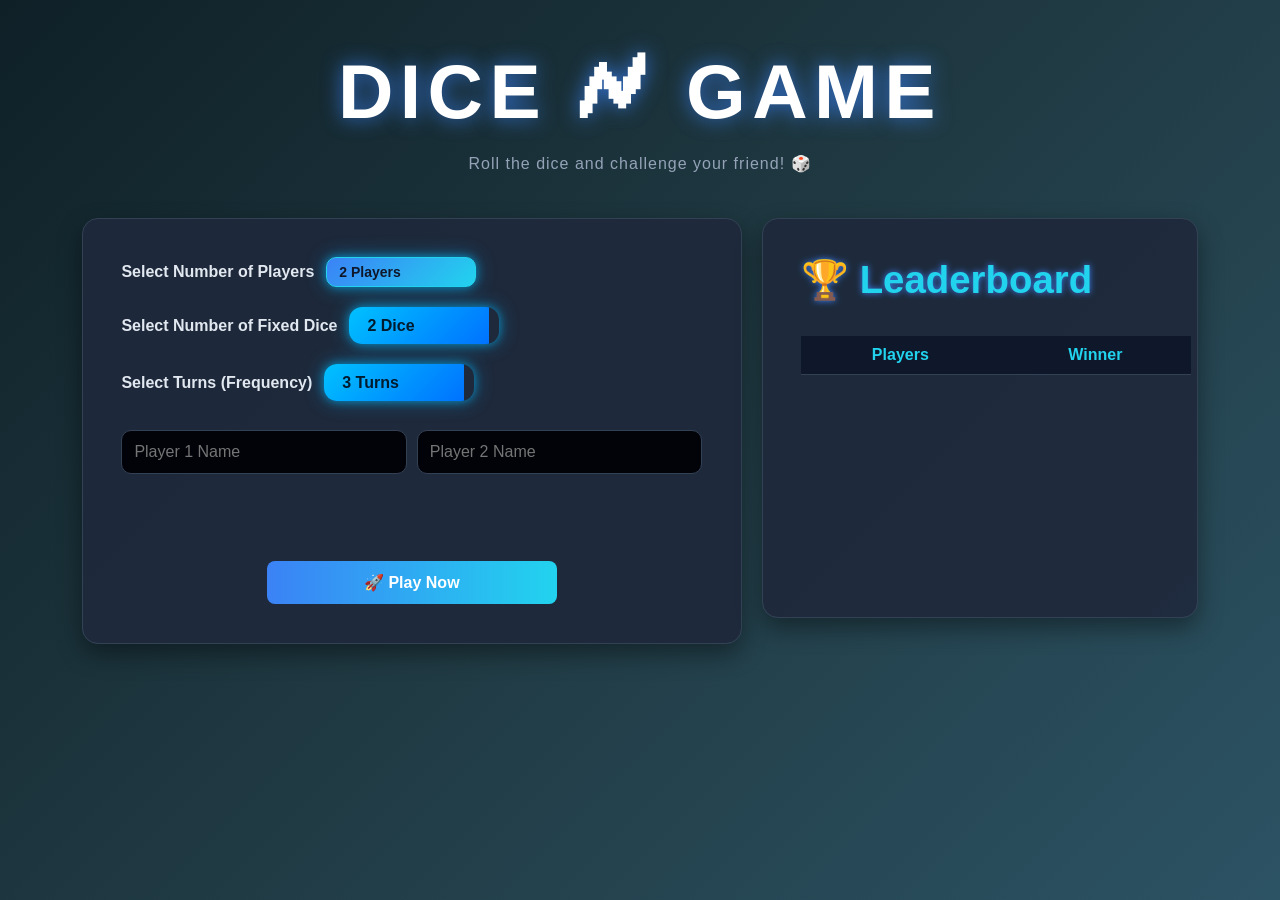
<file: index.html>
<!DOCTYPE html>
<html lang="en">

<head>
    <meta charset="UTF-8">
    <meta name="viewport" content="width=device-width, initial-scale=1.0">
    <title>Dice Battle</title>
    <link rel="stylesheet" href="style.css">
</head>

<body>
    <h1 class="title neon">
        <span>DICE</span>
        <span class="bolt">🗲</span>
        <span>GAME</span>
    </h1>

    <p class="tagline">
        Roll the dice and challenge your friend! 🎲
    </p>

    <div class="home-wrapper">
        <div class="home-card glass">
            <div class="player-select-row">
                <label for="playerCount">Select Number of Players</label>
                <select id="playerCount" class="glow-select">
                    <option value="2">2 Players</option>
                    <option value="3">3 Players</option>
                    <option value="4">4 Players</option>
                    <option value="5">5 Players</option>
                    <option value="6">6 Players</option>
                    <option value="7">7 Players</option>
                    <option value="8">8 Players</option>
                    <option value="9">9 Players</option>
                    <option value="10">10 Players</option>
                </select>
            </div>

            <div class="player-select-row">
                <label for="fixedDiceCount">Select Number of Fixed Dice</label>
                <select id="fixedDiceCount" class="glow-select">
                    <option value="2">2 Dice</option>
                    <option value="3">3 Dice</option>
                    <option value="4">4 Dice</option>
                    <option value="5">5 Dice</option>
                    <option value="6">6 Dice</option>
                    <option value="7">7 Dice</option>
                    <option value="8">8 Dice</option>
                    <option value="9">9 Dice</option>
                    <option value="10">10 Dice</option>
                </select>
            </div>

            <div class="player-select-row">
                <label for="frequencyCount">Select Turns (Frequency)</label>
                <select id="frequencyCount" class="glow-select">
                    <option value="3">3 Turns</option>
                    <option value="5">5 Turns</option>
                    <option value="7">7 Turns</option>
                    <option value="10">10 Turns</option>
                    <option value="13">13 Turns</option>
                    <option value="15">15 Turns</option>
                    <option value="17">17 Turns</option>
                    <option value="20">20 Turns</option>
                </select>
            </div>

            <div id="playersInputContainer"></div>
            <br>
            <p id="error" class="error-msg"></p>
            <button class="play-btn" onclick="startGame()">🚀 Play Now</button>
        </div>

        <div class="home-card leaderboard">
            <h2>🏆 Leaderboard</h2>
            <table class="leaderboard-table">
                <thead>
                    <tr>
                        <th>Players</th>
                        <th>Winner</th>
                    </tr>
                </thead>
                <tbody id="leaderboardBody">
                </tbody>
            </table>
        </div>

    </div>

    <script>
        const playerCountSelect = document.getElementById("playerCount");
        const container = document.getElementById("playersInputContainer");

        function generateInputs() {
            container.innerHTML = "";
            const count = playerCountSelect.value;

            for (let i = 1; i <= count; i++) {
                const input = document.createElement("input");
                input.type = "text";
                input.placeholder = `Player ${i} Name`;
                input.maxLength = 15;
                input.classList.add("player-input");
                container.appendChild(input);
            }
        }

        generateInputs();
        playerCountSelect.addEventListener("change", generateInputs);




        window.addEventListener("DOMContentLoaded", function () {
            if (typeof loadLeaderboard === "function") {
                loadLeaderboard();
            }
        });
    </script>
    <script src="script.js"></script>
</body>

</html>
</file>
<file: style.css>
* {
    margin: 0;
    padding: 0;
    box-sizing: border-box;
}


body {
    background: linear-gradient(135deg, #0f2027, #203a43, #2c5364);
    font-family: 'Comic Sans MS', cursive, sans-serif;
    color: #eef6ff;
    margin: 0;
    padding: 20px;
    display: flex;
    flex-direction: column;
    align-items: center;
    min-height: 100vh;
}


.title {
    text-align: center;
    font-size: 6vw;
    font-weight: 900;
    letter-spacing: 0.5vw;
    margin: 3vh 0 2vh 0;
    text-transform: uppercase;
    color: #ffffff;
    text-shadow: 0 0 20px rgba(59, 130, 246, 0.8);
}

.tagline {
    text-align: center;
    font-size: 400;
    color: #94a3b8;
    margin-bottom: 5vh;
    letter-spacing: 1px;
    font-weight: 500;
}

.home-wrapper {
    display: flex;
    justify-content: space-between;
    align-items: flex-start;
    width: 90%;
    margin: 0 auto;
    gap: 20px;
    flex-wrap: wrap;
}

.player-select-row {
    display: flex;
    align-items: center;
    gap: 12px;
    margin-bottom: 20px;
    flex-wrap: wrap;
}

.player-select-row label {
    font-weight: 600;
    font-size: 16px;
    color: #e2e8f0;
}

#playerCount {
    padding: 6px 12px;
    border-radius: 10px;
    border: 1px solid #22d3ee;
    background: linear-gradient(135deg, #3b82f6, #22d3ee);
    color: #0f172a;
    font-weight: 600;
    font-size: 14px;
    cursor: pointer;
    outline: none;
    transition: 0.3s ease;
    width: 130px;

}

#playerCount:hover {
    transform: scale(1.05);
    box-shadow: 0 0 12px #22d3ee;
}


#playerCount:focus {
    box-shadow: 0 0 15px #3b82f6;
}

.home-card:first-child {
    flex: 1 1 58%;
    height: auto;
    min-height: 300px;
}

.home-card:last-child {
    flex: 1 1 38%;
    height: auto;
    min-height: 400px;
}

.home-card {
    padding: 3vw;
    border-radius: 1rem;
    background: rgba(30, 41, 59, 0.9);
    border: 1px solid #334155;
    transition: all 0.3s ease;
    box-shadow: 0 10px 25px rgba(0, 0, 0, 0.4);

    display: flex;
    flex-direction: column;
}

.home-card:hover {
    transform: translateY(-6px);
    box-shadow: 0 15px 40px rgba(59, 130, 246, 0.3);
}

#playersInputContainer {
    display: grid;
    grid-template-columns: repeat(2, 1fr);
    gap: 10px;
    width: 100%;
    max-width: 1100px;
    margin: 0 auto 50px auto;
}

.players {
    display: grid;
    grid-template-columns: repeat(2, 1fr);
    gap: 20px;
    width: 100%
}

.progress-section {
    width: 100%;
    max-width: 1100px;
    display: grid;
    gap: 20px;
    grid-template-columns: repeat(auto-fit, minmax(220px, 1fr));
    margin-bottom: 25px;
}

input {
    width: 100%;
    padding: 12px;
    margin: 1vh 0;
    border-radius: 10px;
    border: 1px solid #334155;
    background: #010309;
    color: white;
    font-size: 16px;
    transition: 0.3s;
}

input:focus {
    border: 1px solid #3b82f6;
    box-shadow: 0 0 10px rgba(59, 130, 246, 0.6);
}

.play-btn {
    width: 50%;
    align-self: center;
    padding: 12px 25px;
    border-radius: 8px;
    border: none;
    font-size: 16px;
    font-weight: 600;
    cursor: pointer;
    background: linear-gradient(90deg, #3b82f6, #22d3ee);
    color: white;
    transition: 0.3s;
}

.play-btn:hover {
    transform: scale(1.05);
    box-shadow: 0 0 20px #3b82f6;
}

.error-msg {
    color: #ef4444;
    font-size: 14px;
    margin-top: 10px;
    font-weight: 500;
}

.leaderboard {
    flex: 1;
    height: 400px;
    max-height: 400px;
    overflow-y: scroll;
    overflow-x: hidden;
    padding-right: 6px;
    scrollbar-width: thin;
    scrollbar-color: rgba(34, 211, 238, 0.6) transparent;
}


.leaderboard h2 {
    font-size: 3vw;
    margin-bottom: 2vh;
    color: #22d3ee;
    text-shadow: 0 0 6px #3b82f6;
}

.leaderboard p {
    font-size: 1.2vw;
    margin: 1.5vh 0;
    padding: 12px;
    background: rgba(15, 23, 42, 0.7);
    border-radius: 10px;
    border-left: 4px solid #3b82f6;
    transition: 0.3s;
}

.leaderboard p:hover {
    background: rgba(30, 41, 59, 0.9);
    transform: translateX(5px);
}

.leaderboard-table {
    width: 100%;
    border-collapse: collapse;
    margin-top: 15px;
}

.leaderboard-table th,
.leaderboard-table td {
    padding: 10px;
    text-align: center;
    border-bottom: 1px solid #334155;
}

.leaderboard-table th {
    background: #0f172a;
    color: #22d3ee;
    font-weight: bold;
}

.leaderboard-table tr:hover {
    background: rgba(59, 130, 246, 0.1);
}

.leaderboard::-webkit-scrollbar {
    width: 6px;
}

.leaderboard::-webkit-scrollbar-track {
    background: transparent;
}

.leaderboard::-webkit-scrollbar-thumb {
    background: rgba(34, 211, 238, 0.4);
    border-radius: 10px;
}

.leaderboard::-webkit-scrollbar-thumb:hover {
    background: rgba(34, 211, 238, 0.8);
}

h2.game-title {
    font-size: 2.6rem;
    margin-bottom: 10px;
    color: #ffd700;
    text-shadow: 0 0 4px #ffd700;
}

h3.timer-text {
    font-size: 1.1rem;
    margin-bottom: 20px;
    color: black;
    position: absolute;
    left: 40px;
    top: 30px;
    background: linear-gradient(90deg, #76eafc, #72f290);
    padding: 8px 18px;
    border-radius: 20px;
    font-weight: 600;
    box-shadow: 0 4px 10px rgba(0, 0, 0, 0.25);
    animation: pulse 1s infinite alternate;
}

@keyframes pulse {
    from {
        transform: scale(1);
    }

    to {
        transform: scale(1.05);
    }
}

.fixed-dice {
    display: flex;
    justify-content: center;
    align-items: center;
    gap: 40px;
    margin-bottom: 40px;
    flex-wrap: wrap;
}

.dice-box {
    background: #173959;
    padding: 20px 30px;
    border-radius: 15px;
    display: flex;
    flex-direction: column;
    align-items: center;
    width: 120px;
    box-shadow: 0 4px 10px rgba(0, 0, 0, 0.25);

}

.dice {
    font-size: 120px;
    user-select: none;
    color: #00d8ff;
    margin-bottom: 8px;
}

.big-dice {
    font-size: 140px;
    cursor: pointer;
}

.roll-btn {
    margin: 20px auto 0 auto;
    display: block;
    background: linear-gradient(90deg, #4aca68, #22d3ee);
    border: none;
    color: #0f172a;
    font-weight: 700;
    font-size: 1.2rem;
    padding: 12px 40px;
    border-radius: 25px;
    cursor: pointer;
    transition: all 0.3s ease;
}

.roll-btn:hover {
    background: linear-gradient(90deg, #22d3ee, #4aca68);
    transform: scale(1.05);
}

#playersContainer {
    display: grid;
    grid-template-columns: repeat(5, 1fr);
    gap: 30px;
    width: 100%;
    max-width: 1400px;
    margin-top: 30px;
}

.player-card {
    background: #164466;
    padding: 20px;
    border-radius: 20px;
    width: 100%;
    display: flex;
    flex-direction: column;
    align-items: center;
    transition: transform 0.3s, box-shadow 0.3s;
    box-shadow: 0 4px 12px rgba(0, 0, 0, 0.25);
}

.player-card.player-active {
    box-shadow: 0 0 12px rgba(0, 255, 247, 0.4);
    transform: scale(1.02);
}

.player-card h3 {
    margin-bottom: 12px;
    font-size: 1.4rem;
    color: #00f7ff;
}

.energy-bar {
    width: 90%;
    height: 14px;
    background: #022a3a;
    border-radius: 10px;
    overflow: hidden;
    margin-bottom: 15px;
}

.energy-progress {
    height: 100%;
    background: linear-gradient(90deg, #4aca68, #22d3ee);
    transition: width 0.4s ease;
}

.winner-screen {
    position: fixed;
    top: 0;
    left: 0;
    width: 100vw;
    height: 100vh;
    background: rgba(0, 0, 0, 0.85);
    display: flex;
    justify-content: center;
    align-items: center;
    opacity: 0;
    pointer-events: none;
    transition: 0.3s;
    z-index: 999;
}

.winner-screen.active {
    opacity: 1;
    pointer-events: all;
}

.winner-box {
    background: #111827;
    padding: 35px 50px;
    border-radius: 20px;
    text-align: center;
    color: #fff;
    position: relative;
}

#winnerText {
    font-size: 2.8rem;
    color: #facc15;
    margin-bottom: 25px;
}

.winner-box button {
    padding: 12px 40px;
    border-radius: 20px;
    border: none;
    font-weight: 700;
    font-size: 1.2rem;
    background: linear-gradient(90deg, #4aca68, #22d3ee);
    color: #0f172a;
    cursor: pointer;
    transition: all 0.3s ease;
}

.winner-box button:hover {
    background: linear-gradient(90deg, #22d3ee, #4aca68);
    transform: scale(1.05);
}

/* ===== PROFESSIONAL FIXED DICE GRID ===== */
/* ===== PERFECT CENTER ROLL AREA ===== */

#progressContainer {
    width: 550px;
    margin: 20px auto;
}

.progress-row {
    display: flex;
    justify-content: space-between;
    margin: 10px 0;
}

.progress-row.second {
    justify-content: center;
    gap: 20px;
}

/* ===== BIGGER PROFESSIONAL FIXED DICE ===== */

.progress-dice {
    width: 90px;
    height: 90px;

    display: flex;
    align-items: center;
    justify-content: center;

    font-size: 45px;
    font-weight: bold;

    background: linear-gradient(145deg, #1e4d6b, #133547);
    border: 3px solid #cbd5e1;
    border-radius: 12px;

    box-shadow:
        0 6px 15px rgba(0,0,0,0.5),
        inset 0 0 12px rgba(0,0,0,0.4);

    transition: all 0.3s ease;
}

/* Hover Lift Effect */
.progress-dice:hover {
    transform: translateY(-6px) scale(1.05);
    box-shadow:
        0 8px 20px rgba(0,0,0,0.7),
        0 0 15px #22d3ee;
}

/* Active stage glow */
.progress-dice.active {
    border-color: #00f7ff;
    box-shadow:
        0 0 20px #00f7ff,
        0 0 40px rgba(0,255,255,0.5);
}

.roll-section {
    display: flex;
    flex-direction: column;
    align-items: center;
    margin-top: 30px;
}
/* ===== SECOND ROW WITH CENTER BUTTON ===== */

.progress-row.second {
    display: flex;
    justify-content: center;
    align-items: center;
    gap: 30px;
}

.center-roll-btn {
    min-width: 120px;
}

#rollArea {
    display: flex;
    justify-content: center;
    margin-top: 30px;
}
/* ===== CENTER ROLL BLOCK INSIDE SECOND ROW ===== */

.center-roll-container {
    display: flex;
    flex-direction: column;
    align-items: center;
    gap: 10px;
}

.center-roll-container .big-dice {
    font-size: 80px;
}

.center-roll-container .roll-btn {
    padding: 10px 30px;
}

.big-dice {
    margin-bottom: 20px;
}

@keyframes spin {
    from { transform: rotate(0deg); }
    to { transform: rotate(360deg); }
}

/* Stage Highlight */
.dice.active-stage {
    box-shadow: 0 0 20px #00f7ff;
    transform: scale(1.1);
}

/* ======= GLOW DROPDOWN STYLE ======= */

.glow-select {
    appearance: none;
    -webkit-appearance: none;
    -moz-appearance: none;

    padding: 10px 18px;
    border-radius: 13px;
    border: none;

    font-size: 16px;
    font-weight: 600;

    color: #001b2e;

    background: linear-gradient(135deg, #00c6ff, #0072ff);
    box-shadow:
        0 0 10px rgba(0, 183, 255, 0.6),
        0 0 20px rgba(0, 183, 255, 0.4);

    cursor: pointer;
    transition: all 0.3s ease;
    min-width: 150px;
}

/* Hover */
.glow-select:hover {
    transform: scale(1.05);
    box-shadow:
        0 0 0px rgba(0, 200, 255, 0.9),
        0 0 0px rgba(0, 200, 255, 0.7);
}

/* Focus */
.glow-select:focus {
    outline: none;
    box-shadow:
        0 0 0px rgba(0, 255, 255, 1),
        0 0 0px rgba(0, 255, 255, 0.8);
}

/* Arrow styling (custom arrow effect) */
.glow-select {
    background-image:
        linear-gradient(135deg, #00c6ff, #0072ff),
        url("data:image/svg+xml;utf8,<svg fill='white' height='20' viewBox='0 0 24 24' width='20' xmlns='http://www.w3.org/2000/svg'><path d='M7 10l5 5 5-5z'/></svg>");
    background-repeat: no-repeat;
    background-position: right 10px center;
    background-size: auto, 18px;
    padding-right: 40px;
}

@media (max-width: 900px) {
    #playersContainer {
        justify-content: center;
    }

    .player-card {
        width: 90%;
        max-width: 320px;
        margin-bottom: 20px;
    }
}

@media (max-width:960px) {
    #progressContainer {
        grid-template-columns: repeat(auto-fit, minmax(180px, 1fr));
    }

    #playersContainer {
        grid-template-columns: repeat(auto-fit, minmax(240px, 1fr));
    }
}

@media (max-width:560px) {

    #progressContainer,
    #playersContainer {
        grid-template-columns: 1fr;
    }

    .dice-box .dice {
        font-size: clamp(60px, 14vw, 90px);
    }

    .big-dice {
        font-size: clamp(90px, 20vw, 140px);
    }
}

@media (max-width: 992px) {
    .players {
        gap: 25px;
    }
}

@media (max-width: 768px) {

    .home-wrapper {
        flex-direction: column;
        align-items: stretch;
    }

    .players {
        grid-template-columns: 1fr;
    }

    .progress-section {
        grid-template-columns: 1fr;
    }

    .fixed-dice {
        gap: 30px;
        flex-wrap: wrap;
    }

    .player-section {
        max-width: 100%;
    }
}

@media (max-width: 900px) {
    #progressContainer {
        grid-template-columns: repeat(3, 1fr);
    }
}

@media (max-width: 600px) {
    #progressContainer {
        grid-template-columns: repeat(2, 1fr);
    }
}
</file>
